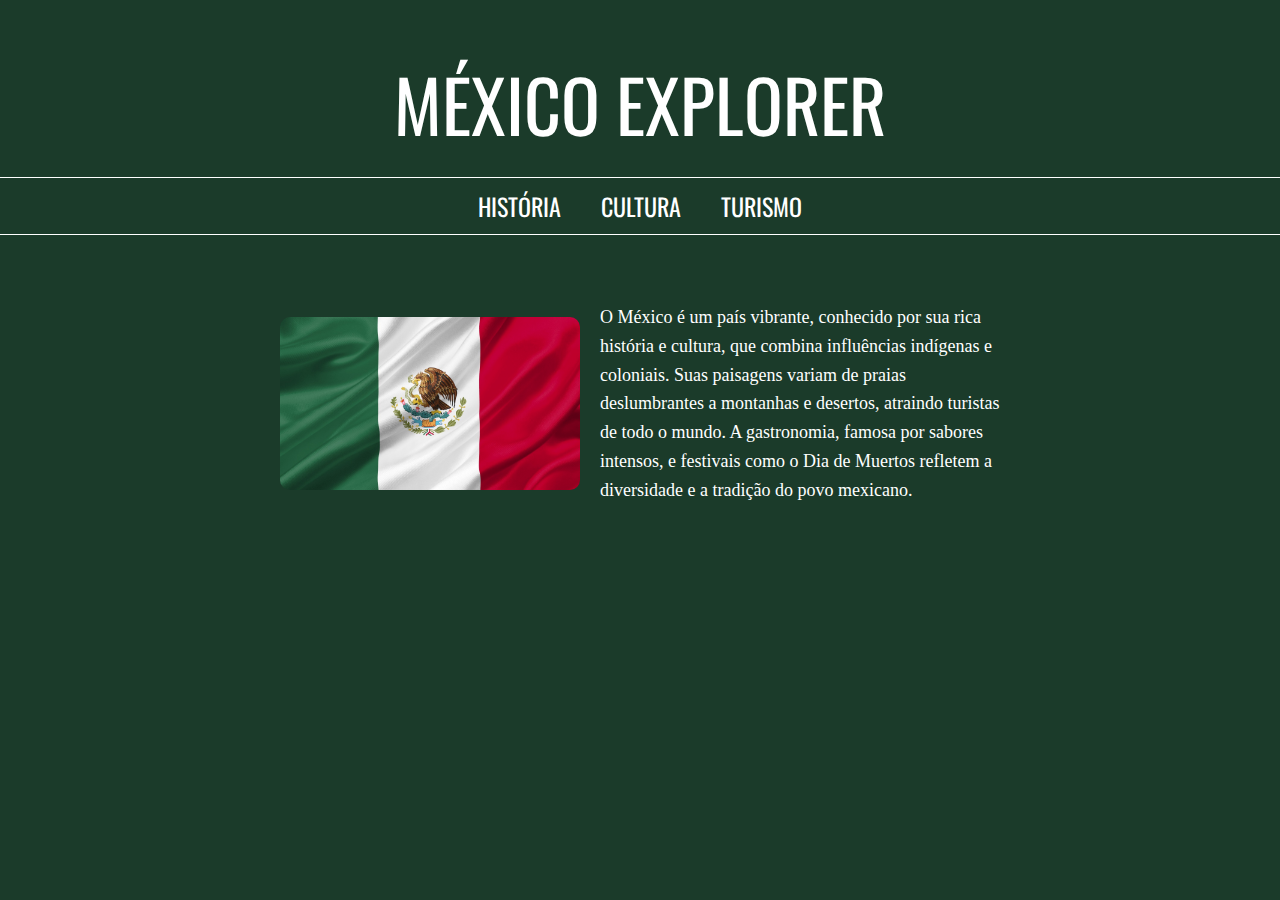
<file: pag1/index.html>
<!DOCTYPE html>
<html lang="pt">
 <head>
  <title>
   México Explorer
  </title>
  <link href="https://fonts.googleapis.com/css2?family=Oswald:wght@400;700&amp;display=swap" rel="stylesheet"/>
  <link href="https://cdnjs.cloudflare.com/ajax/libs/font-awesome/5.15.3/css/all.min.css" rel="stylesheet"/>
<link rel="stylesheet" href="style.css">
</head>
<body>
 <div class="header">
  MÉXICO EXPLORER
 </div>
 <div class="navegador">
  <a href="..//pag2/index.html">
  HISTÓRIA
  </a>

    <a href="..//pag3/index.html"> 
    CULTURA </a>
 
    <a href="..//pag4/">
    TURISMO
  </a>
   
 </div>
 <div class="texto">
  <img alt="Bandeira do méxico" src="./bandeira.jfif"/>
  <p>
   O México é um país vibrante, conhecido por sua rica história e cultura, que combina influências indígenas e coloniais. Suas paisagens variam de praias deslumbrantes a montanhas e desertos, atraindo turistas de todo o mundo. A gastronomia, famosa por sabores intensos, e festivais como o Dia de Muertos refletem a diversidade e a tradição do povo mexicano.
  </p>
 </div>
</body>
</html>
</file>
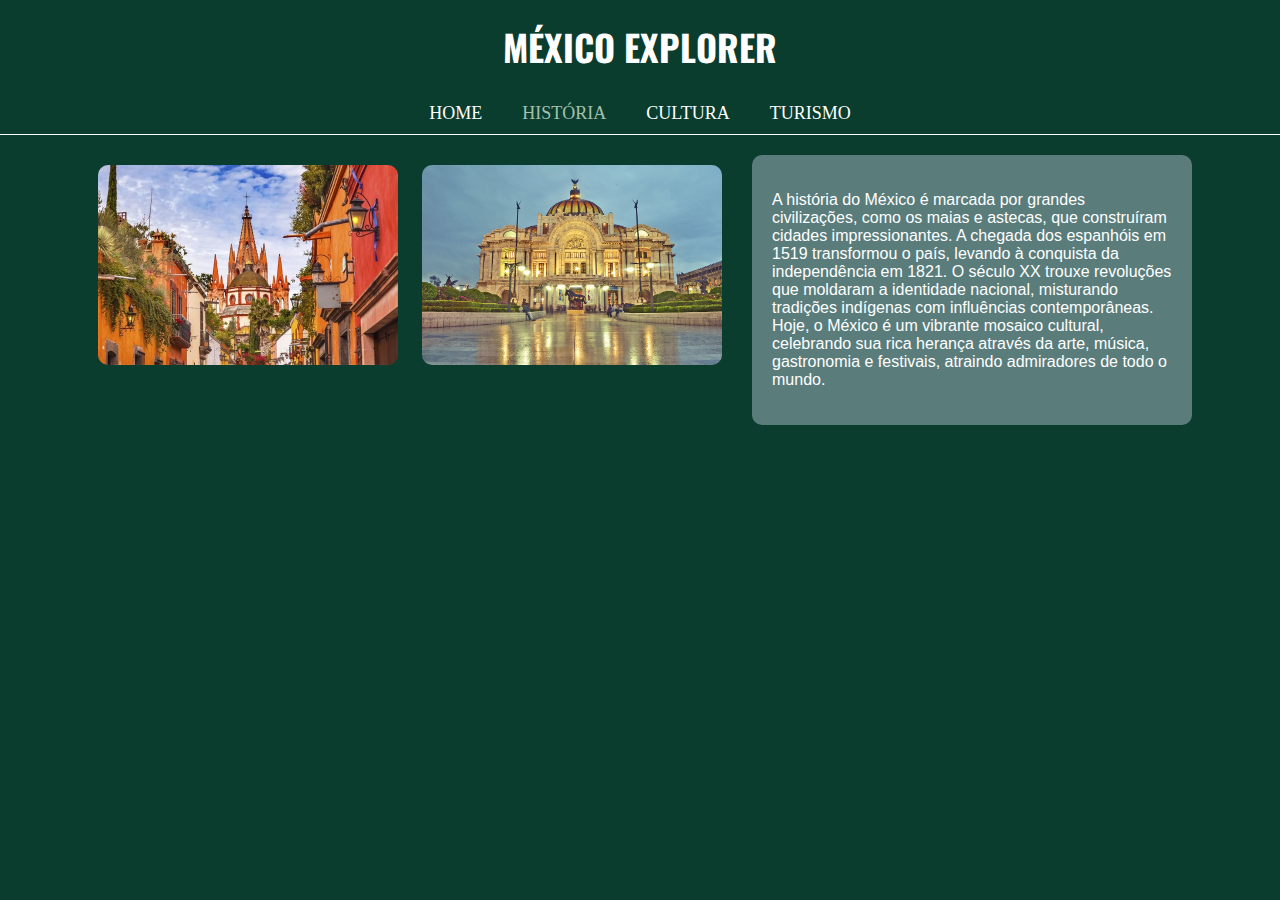
<file: pag2/index.html>
<!DOCTYPE html>
<html lang="pt">
<head>
    <meta charset="UTF-8">
    <meta name="viewport" content="width=device-width, initial-scale=1.0">
<html>
  <title>
   México Explorer
  </title>
  <link href="https://fonts.googleapis.com/css2?family=Oswald:wght@400;700&amp;display=swap" rel="stylesheet"/>
  <link href="https://cdnjs.cloudflare.com/ajax/libs/font-awesome/5.15.3/css/all.min.css" rel="stylesheet"/>
  <link rel="stylesheet" href="style.css">
 </head>
 <body>
  <div class="header">
   <a href="..//pag1/index.html">MÉXICO EXPLORER</a>
  </div>
  <div class="ancoras">
   <a href="..//pag1/index.html" target="_blank">
    HOME
   </a>
   <a class="hist">
    HISTÓRIA
   </a>
   <a href="..//pag3/index.html" target="_blank">
    CULTURA
   </a>
   <a href="..//pag4/index.html" target="_blank">
    TURISMO
   </a>
  </div>
  <div class="imagens">
   <div>
    <img  src="./ruamexico.jpg" />
    <img src="./palacio.jfif"/>
   </div>
   <div class="texto">
    <p>
     A história do México é marcada por grandes civilizações, como os maias e astecas, que construíram cidades impressionantes. A chegada dos espanhóis em 1519 transformou o país, levando à conquista da independência em 1821. O século XX trouxe revoluções que moldaram a identidade nacional, misturando tradições indígenas com influências contemporâneas. Hoje, o México é um vibrante mosaico cultural, celebrando sua rica herança através da arte, música, gastronomia e festivais, atraindo admiradores de todo o mundo.
    </p>
   </div>
  </div>
 </body>
</html>
</file>
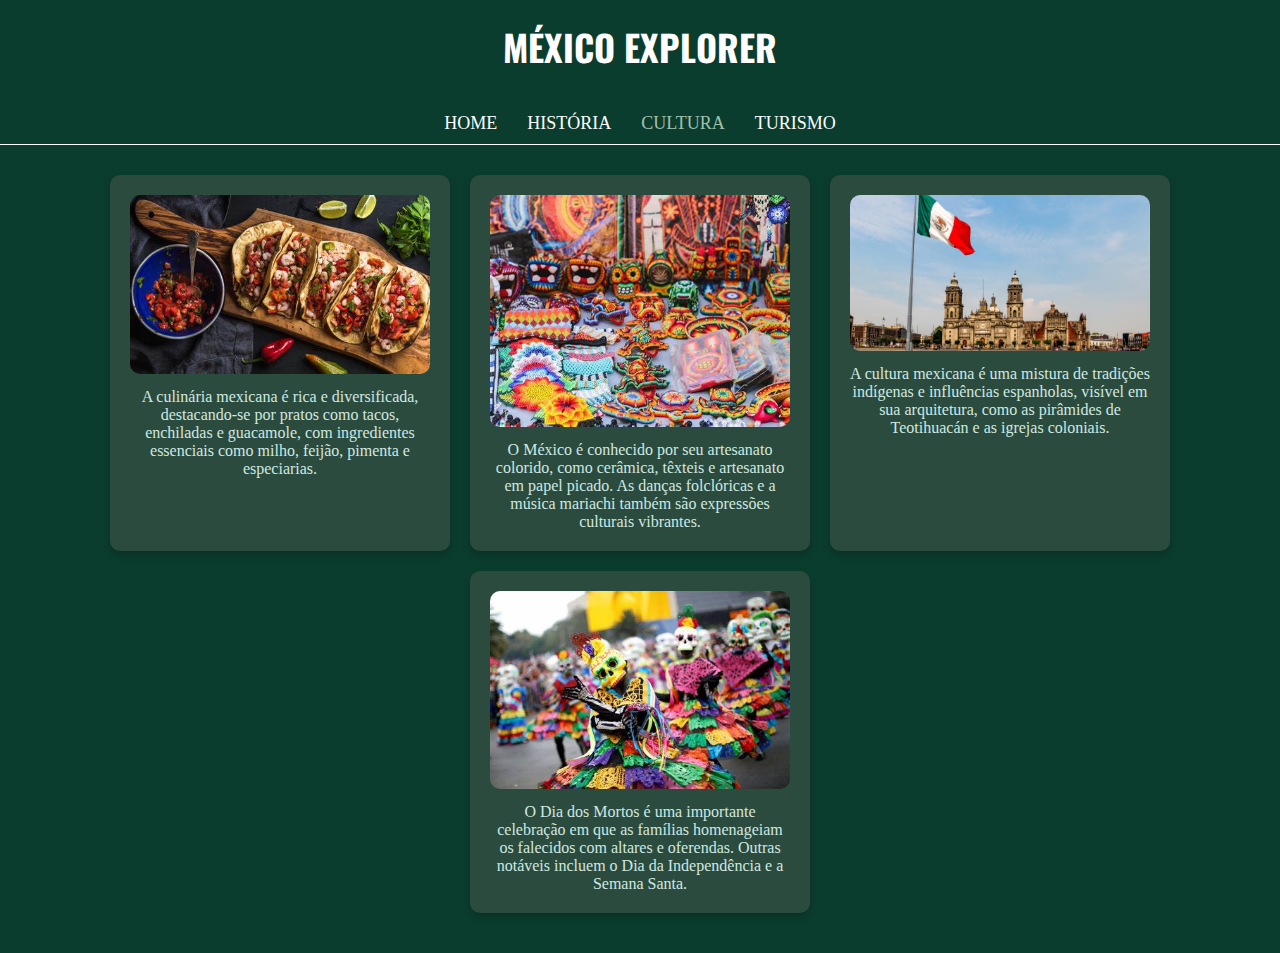
<file: pag3/index.html>
<!DOCTYPE html>
<html lang="pt">
<head>
    <meta charset="UTF-8">
    <meta name="viewport" content="width=device-width, initial-scale=1.0">
<html>
  <title>
   México Explorer
  </title>
  <link href="https://cdnjs.cloudflare.com/ajax/libs/font-awesome/5.15.3/css/all.min.css" rel="stylesheet"/>
  <link href="https://fonts.googleapis.com/css2?family=Oswald:wght@400;700&amp;display=swap" rel="stylesheet"/>
  <link rel="stylesheet" href="style.css">
 </head>
 <body>
    <div class="header">
        <a href="..//pag1/index.html">MÉXICO EXPLORER</a>
       </div>
  <div class="navegador">
    <div class="ancoras">
        <a href="..//pag1/index.html" target="_blank">
         HOME
        </a>
        <a href="..//pag2/" target="_blank"> 
        HISTÓRIA
        </a>
        <a class="cult">
         CULTURA
        </a>
        <a href="..//pag4/index.html" target="_blank">
         TURISMO
        </a>
    </div>
  <div class="textos">
   <div class="card">
    <img src="./tacos.jfif"/>
    <p>
     A culinária mexicana é rica e diversificada, destacando-se por pratos como tacos, enchiladas e guacamole, com ingredientes essenciais como milho, feijão, pimenta e especiarias.
    </p>
   </div>
   <div class="card">
    <img src="./artesanato.jfif"/>
    <p>
     O México é conhecido por seu artesanato colorido, como cerâmica, têxteis e artesanato em papel picado. As danças folclóricas e a música mariachi também são expressões culturais vibrantes.
    </p>
   </div>
   <div class="card">
    <img src="igreja.jpg"/>
    <p>
     A cultura mexicana é uma mistura de tradições indígenas e influências espanholas, visível em sua arquitetura, como as pirâmides de Teotihuacán e as igrejas coloniais.
    </p>
   </div>
   <div class="card">
    <img src="./dia dos mortos.jfif"/>
    <p>
     O Dia dos Mortos é uma importante celebração em que as famílias homenageiam os falecidos com altares e oferendas. Outras notáveis incluem o Dia da Independência e a Semana Santa.
    </p>
   </div>
  </div>
  </div>
 </body>
</html>
</file>
<file: pag1/style.css>
body {
            margin: 0;
            background-color: #1B3B2A;
            color: white;
            text-align: center;
        }
        .header {
            font-size: 72px;
            margin-top: 50px;
            font-family: 'Oswald', sans-serif;
        }
        .navegador {
            display: flex;
            justify-content: center;
            margin: 20px 0;
            border-top: 1px solid white;
            border-bottom: 1px solid white;
            font-family: 'Oswald', sans-serif;
        }
        .navegador a {
            
            margin: 0 20px;
            padding: 10px 0;
            font-size: 24px;
            text-decoration: none;
            color: inherit;
        }
        .texto {
            display: flex;
            justify-content: center;
            align-items: center;
            margin: 50px 0;
        }
        .texto img {
            width: 300px;
            height: auto;
            margin-right: 20px;
            border-radius: 10px;
        }
        .texto p {
            width: 400px;
            text-align: left;
            font-size: 18px;
            line-height: 1.6;
        }
</file>
<file: pag2/style.css>
body {
    margin: 0;
    background-color: #0B3D2E;
    color: white;
}
.header {
    text-align: center;
    padding: 20px;
    font-size: 36px;
    font-weight: bold;
    font-family: 'Oswald', sans-serif;

}

.header a{
    text-decoration: none;
    color: inherit;
}


.ancoras {
    display: flex;
    justify-content: center;
    background-color: #0B3D2E;
    padding: 10px 0;
    border-bottom: 1px solid #ffffff;
}
.ancoras a {
    color: white;
    text-decoration: none;
    margin: 0 20px;
    font-size: 18px;
    text-decoration: none;
    color: inherit;
}
.ancoras a.hist {
    color: #A3C1AD;
}
.imagens {
    display: flex;
    justify-content: center;
    padding: 20px;
    
}
.imagens img {
    width: 300px;
    height: 200px;
    margin: 10px;
    border-radius: 10px;
}
.texto {
    background-color: #5A7D7C;
    padding: 20px;
    border-radius: 10px;
    width: 400px;
    margin-left: 20px;
    font-family: Arial, sans-serif;
}
</file>
<file: pag3/style.css>
body {
    background-color: #0B3D2E;
    color: white;
    margin: 0;
    padding: 0;
}
.header {
    text-align: center;
    padding: 20px;
    font-size: 36px;
    font-weight: bold;
    font-family: 'Oswald', sans-serif;
}

.header a{
    text-decoration: none;
    color: inherit;
}

.header h1 {
    margin: 0;
    font-size: 36px;
}

.ancoras {
    display: flex;
    justify-content: center;
    background-color: #0B3D2E;
    padding: 10px 0;
    border-bottom: 1px solid #ffffff;
}

.ancoras a.cult {
    color: #A3C1AD;
}


.navegador {
    text-align: center;
    padding: 10px 0;
}
.navegador a {
    color: white;
    text-decoration: none;
    margin: 0 15px;
    font-size: 18px;
    
}


.textos {
    display: flex;
    flex-wrap: wrap;
    justify-content: center;
    padding: 20px;
}
.card {
    background-color: #2A4B3D;
    border-radius: 10px;
    margin: 10px;
    padding: 20px;
    width: 300px;
    box-shadow: 0 4px 8px rgba(0, 0, 0, 0.2);
}
.card img {
    width: 100%;
    border-radius: 10px;
}
.card p {
    margin: 10px 0 0;
    font-size: 16px;
    color: #D1E8E2;
}
</file>
